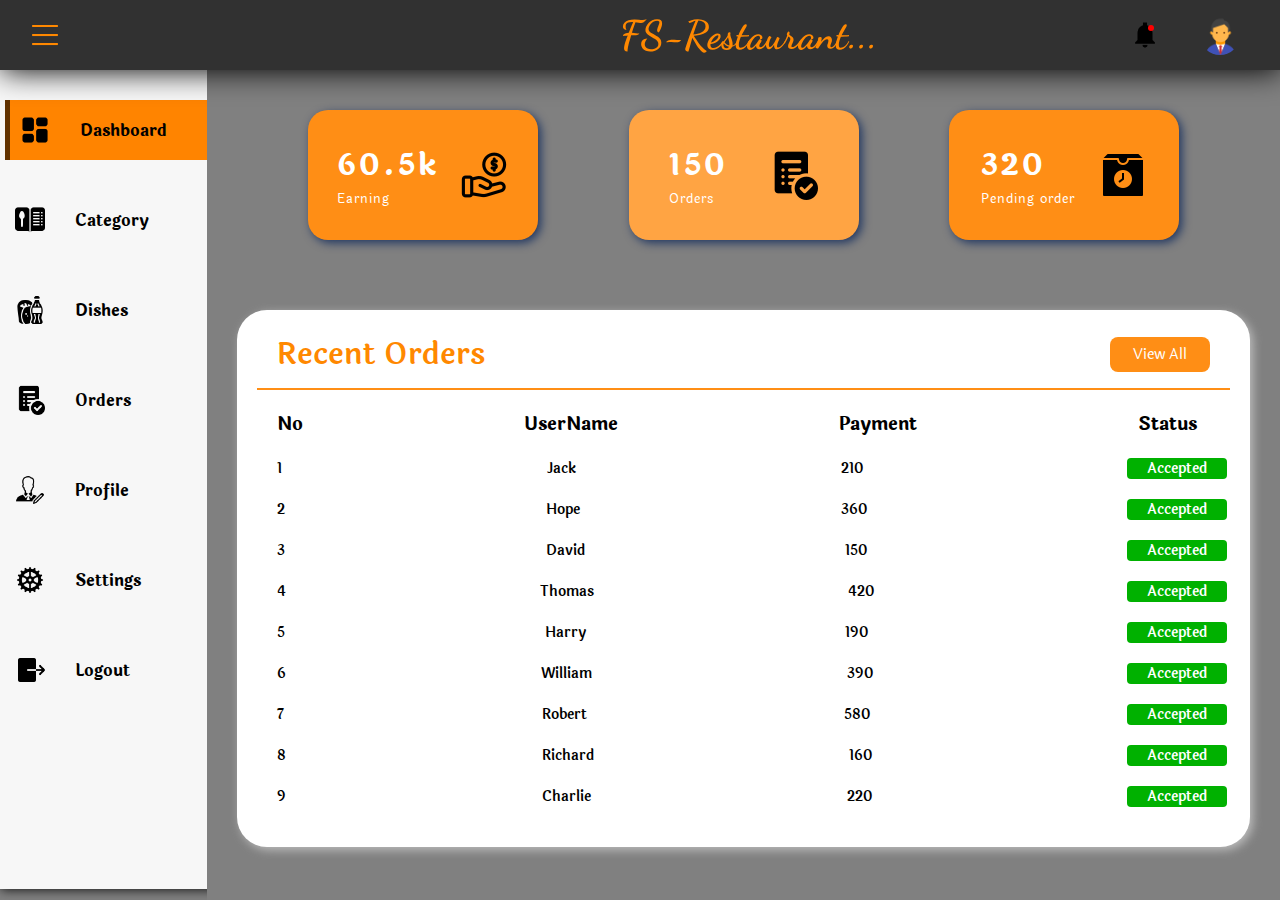
<file: admin panel/dashboard/index.html>
<!DOCTYPE html>
<html lang="en">

<head>
	<meta charset="UTF-8">
	<meta http-equiv="X-UA-Compatible" content="IE=edge">
	<meta name="viewport" content="width=device-width, 
				initial-scale=1.0">
	<title>FS-Restaurant-Admin-dashboard-page</title>
	<link rel="icon" href="../../images/cutlery.png">
	<link rel="stylesheet" href="style.css">
</head>

<body>
	<!-- for header part -->
	<header>
		<div class="logo">
			<img src="../../images/icons/icons8-menu-50.png" class="icon menuicon"  alt="menu-icon">
			<div class="logoname">FS-Restaurant...</div>
		</div>
		<div class="message">
			<div class="circle"></div>
			<img src="../../images/icons/icons8-bell-50.png" class="icon" alt="">
			<div class="dp">
				<img src="../../images/icons/icons8-administrator-male-50.png" class="dpicon" alt="dp">
			</div>
		</div>

	</header>

	<div class="main-container">
		<div class="nav-container">
			<nav class="nav">
				<div class="nav-upper-options">
					<div class="nav-option option1">
						<h3>
							<a href="../dashboard/index.html" id="Dashboard">
						<img src="../../images/icons/icons8-dashboard-layout-50.png" class="nav-img" alt="dashboard">
								Dashboard
							</a> 
						</h3>
					</div>

					<div class="nav-option option2">
						<h3>
							<a href="../Category/index.html" id="Category">
						<img src="../../images/icons/icons8-restaurant-menu-50.png" class="nav-img" alt="report">
						Category
							</a>
						</h3>
					</div>

					<div class="nav-option option3">
						<h3>
							<a href="../dishes/index.html" id="Dishes">
						<img src="../../images/icons/icons8-street-food-50.png" class="nav-img" alt="articles">
								Dishes
							</a>
						</h3>
					</div>

					<div class="nav-option option3">
						<h3>
							<a href="" id="Orders">
						<img src="../../images/icons/icons8-order-50.png" class="nav-img" alt="articles">
								Orders
							</a>
						</h3>
					</div>

					<div class="nav-option option4">
						<h3>
							<a href="" id="Profile">
						<img src="../../images/icons/icons8-edit-account-50.png" class="nav-img" alt="blog">
								Profile
							</a>
						</h3>
					</div>

					<div class="nav-option option5">
						<h3> 
							<a href="" id="settings">
						<img src="../../images/icons/icons8-setting-50.png" class="nav-img" alt="settings">
								Settings
							</a> 
						</h3>
					</div>

					<div class="nav-option logout">
						<h3> 
							<a  id="Logout">
						<img src="../../images/icons/icons8-logout-50.png" class="nav-img" alt="logout">
								Logout
							</a>
						</h3>
					</div>

				</div>
			</nav>
		</div>

		<div class="main">
			<div class="box-container">
				<div class="box box1">
					<div class="text">
						<h2 class="topic-heading">60.5k</h2>
						<h2 class="topic">Earning</h2>
					</div>

					<img src="../../images/icons/icons8-earning-50.png" alt="Views">
				</div>

				<div class="box box2">
					<div class="text">
						<h2 class="topic-heading">150</h2>
						<h2 class="topic">Orders</h2>
					</div>

					<img src="../../images/icons/icons8-order-50.png" alt="likes">
				</div>

				<div class="box box3">
					<div class="text">
						<h2 class="topic-heading">320</h2>
						<h2 class="topic">Pending order</h2>
					</div>

					<img src="../../images/icons/icons8-data-pending-50.png" alt="comments">
				</div>
			</div>

			<div class="table">
				<div class="table-head">
					<h1 class="recent-order">Recent Orders</h1>
					<button class="view-all-orders">View All</button>
				</div>

				<div class="table-body">
					<div class="table-heading">
						<h3 class="tr">No</h3>
						<h3 class="tr">UserName</h3>
						<h3 class="tr">Payment</h3>
						<h3 class="tr">Status</h3>
					</div>

					<div class="table-data">
						<div class="item1">
							<h3 class="tr-td">1</h3>
							<h3 class="tr-td">Jack</h3>
							<h3 class="tr-td">210</h3>
							<h3 class="tr-td table-status">Accepted</h3>
						</div>

						<div class="item1">
							<h3 class="tr-td">2</h3>
							<h3 class="tr-td">Hope</h3>
							<h3 class="tr-td">360</h3>
							<h3 class="tr-td table-status">Accepted</h3>
						</div>

						<div class="item1">
							<h3 class="tr-td">3</h3>
							<h3 class="tr-td">David</h3>
							<h3 class="tr-td">150</h3>
							<h3 class="tr-td table-status">Accepted</h3>
						</div>

						<div class="item1">
							<h3 class="tr-td">4</h3>
							<h3 class="tr-td">Thomas</h3>
							<h3 class="tr-td">420</h3>
							<h3 class="tr-td table-status">Accepted</h3>
						</div>

						<div class="item1"> 
							<h3 class="tr-td">5</h3>
							<h3 class="tr-td">Harry</h3>
							<h3 class="tr-td">190</h3>
							<h3 class="tr-td table-status">Accepted</h3>
						</div>

						<div class="item1">  
							<h3 class="tr-td">6</h3>
							<h3 class="tr-td">William</h3>
							<h3 class="tr-td">390</h3>
							<h3 class="tr-td table-status">Accepted</h3>
						</div>

						<div class="item1">
							<h3 class="tr-td">7</h3>
							<h3 class="tr-td">Robert</h3>
							<h3 class="tr-td">580</h3>
							<h3 class="tr-td table-status">Accepted</h3>
						</div>

						<div class="item1">
							<h3 class="tr-td">8</h3>
							<h3 class="tr-td">Richard</h3>
							<h3 class="tr-td">160</h3>
							<h3 class="tr-td table-status">Accepted</h3>
						</div>

						<div class="item1">
							<h3 class="tr-td">9</h3>
							<h3 class="tr-td">Charlie</h3>
							<h3 class="tr-td">220</h3>
							<h3 class="tr-td table-status">Accepted</h3>
						</div>
					</div>
				</div>
			</div>
		</div>
	</div>

	<script src="./app.js"></script>
</body>

</html>
</file>
<file: admin panel/dashboard/style.css>
/* Main CSS Here */
@import url('https://fonts.googleapis.com/css2?family=Dancing+Script:wght@400..700&family=Laila:wght@300;400;500;600;700&display=swap');

* {
    margin: 0;
    padding: 0;
    box-sizing: border-box;
    font-family: "Laila", serif;
}

:root {
    --background-color1: rgba(0, 0, 0, 0.618);
    --background-color2: #ffffffef;
    --background-color3: #ededed;
    --background-color4: #434343ac;
    --font-color: rgb(255, 136, 0);
    --Border-color: rgb(255, 132, 0);
    --one-use-color: rgb(255, 142, 21);
    --two-use-color: rgb(255, 164, 67);
}

body {
    background-color: var(--background-color4);
    max-width: 100%;
    overflow-x: hidden;
}

header {
    height: 70px;
    width: 100vw;
    padding: 0 30px;
    background-color: var(--background-color1);
    position: fixed;
    z-index: 100;
    box-shadow: 1px 1px 30px rgb(0, 0, 0);
    display: flex;
    justify-content: space-between;
    align-items: center;
}


.logoname {
    font-size: 2.5em;
    font-weight: 800;
    font-family: "Dancing Script", cursive;
    color: var(--font-color);

}


.icon {
    height: 30px;
}

.menuicon {
    cursor: pointer;
    padding-right: 500px;
}

.message,
.logo {
    display: flex;
    align-items: center;
    justify-content: center;
}


.logo {
    gap: 60px;
}

.message {
    gap: 40px;
    position: relative;
    cursor: pointer;
}

.circle{
    height: 6px;
    width: 6px;
    position: absolute;
    background-color: red;
    border-radius: 50%;
    left: 18px;
    top: 10px;
    
}

.dp{
    height: 40px;
    width: 40px;
    background-color: --;
    border-radius: 50%;
    display: flex;
    align-items: center;
    justify-content: center;
    overflow: hidden;
    margin-right: 10px;
}


.dpicon {
    height: 45px;
}

.main-container {
    display: flex;
    width: 100vw;
    position: relative;
    top: 70px;
    z-index: 1;
}

.nav-container {
    height: calc(100vh - 70px);
    width: 250px;
    position: relative;
    overflow-y: scroll;
    overflow-x: hidden;
    transition: all 0.5s ease-in-out;
}
.nav-container::-webkit-scrollbar-thumb {
    background-image:
        linear-gradient(to bottom, rgba(255, 162, 0, 0.739), rgba(255, 162, 0, 0.705));
}

.nav-container::-webkit-scrollbar {
    width: 6px;
}

.nav-container::-webkit-scrollbar-track {
    background-color: #ffffff;
}

.nav{
    min-height: 91vh;
    width: 250px;
    background-color: var(--background-color2);
    position: absolute;
    top: 0px;
    left: 00;
    box-shadow: 1px 1px 10px rgba(0, 0, 0, 0.825);
    display: flex;
    flex-direction: column;
    justify-content: space-between;
    overflow: hidden;
    padding: 30px 0 20px 10px !important;
}

.navclose {
    width: 70px;
}

.nav-option {
    width: 250px;
    height: 60px;
    display: flex;
    align-items: center;
    padding: 0 30px 0 10px;
    gap: 20px !important;
    transition: all 0.1s ease-in-out;
}
.nav-upper-options a{
    display: flex;
    align-items: center;
    justify-content: center;
    text-decoration: none;
    color:black;
    font-size: 1rem;
    font-weight: bold;

}

.nav-option:hover {
    border-left: 5px solid #a2a2a2;
    background-color: #dadada;
    cursor: pointer;
}

.nav-img {
    height: 30px !important;
    padding-right: 30px !important;
}

.nav-upper-options {
    display: flex;
    flex-direction: column;
    align-items: center;
    gap: 30px;
}

.option1 {
    border-left: 5px solid var(--background-color1);
    background-color: var(--Border-color);
    cursor: pointer;
}

.option1:hover {
    border-left: 5px solid var(--background-color1);
    background-color: var(--Border-color);
}

.main{
    height: calc(100vh - 70px);
    width: 100%;
    overflow-y: scroll;
    overflow-x: hidden;
    padding: 40px 30px 30px 30px;
}

.main::-webkit-scrollbar-thumb {
    background-image:
        linear-gradient(to bottom, rgba(255, 136, 0), rgba(255, 136, 0));
}

.main::-webkit-scrollbar {
    width: 6px;
}

.main::-webkit-scrollbar-track {
    background-color: #ffffff;
}
.box-container {
    display: flex;
    justify-content: space-evenly;
    align-items: center;
    flex-wrap: wrap;
    gap: 20px;
}
.box {
    height: 130px;
    width: 230px;
    border-radius: 20px;
    box-shadow: 3px 3px 10px rgba(0, 30, 87, 0.751);
    padding: 20px;
    display: flex;
    align-items: center;
    justify-content: space-around;
    cursor: pointer;
    transition: transform 0.3s ease-in-out;
}

.box:hover {
    transform: scale(1.08);
}

.box:nth-child(1) {
    background-color: var(--one-use-color);
}

.box:nth-child(2) {
    background-color: var(--two-use-color);
}

.box:nth-child(3) {
    background-color: var(--one-use-color);
}

.box:nth-child(4) {
    background-color: var(--two-use-color);
}

.box img {
    height: 50px;
}

.box .text {
    color: white;
}

.topic {
    font-size: 13px;
    font-weight: 400;
    letter-spacing: 1px;
}

.topic-heading {
    font-size: 30px;
    letter-spacing: 3px;
}

.table{
    min-height: 300px;
    max-width: 1030px;
    margin: 70px auto 0px auto;
    background-color: #ffffff;
    border-radius: 30px;
    box-shadow: 3px 3px 10px rgb(188, 188, 188);
    padding: 0px 20px 20px 20px;
}

.table-head{
    height: 80px;
    width: 100%;
    display: flex;
    align-items: center;
    justify-content: space-between;
    padding: 20px 20px 10px 20px;
    border-bottom: 2px solid var(--one-use-color);
}

.recent-order {
    font-size: 30px;
    font-weight: 600;
    color: var(--font-color);
}

.view-all-orders{
    height: 35px;
    width: 100px;
    border-radius: 8px;
    background-color: var(--one-use-color);
    color: white;
    font-size: 15px;
    border: none;
    cursor: pointer;
}

.table-body{
    max-width: 1060px;
    overflow-x: auto;
    padding: 20px;
}

.table-heading{
    width: 920px;
    display: flex;
    justify-content: space-between;
    align-items: center;
}
.item1{
    width: 950px;
    display: flex;
    justify-content: space-between;
    align-items: center;

}

.tr{
    font-weight: 800;
    font-size: 18px;
    letter-spacing: 0px;
}

/* .table-data {
    margin-top: 15px;
} */

.item1{
    margin-top: 20px;
}

.tr-td {
    font-size: 14px;
    letter-spacing: 0px;
    font-weight: 600;
}

.table-status {
    width: 100px;
    text-align: center;
    background-color: rgb(0, 177, 0);
    color: white;
    border-radius: 4px;
}


/* Responsive CSS Here */

@media screen and (max-width: 1135px) {

    .menuiocn {
        padding-right: 400px;
    }


}

@media screen and (max-width: 950px) {
    .nav-img {
        height: 25px;
    }

    .nav-option {
        gap: 30px;
    }

    .nav-option h3 {
        font-size: 15px;
    }

    .report-topic-heading,
    .item1,
    .items {
        width: 800px;
    }

    .menuicon {
        padding-right: 400px;
    }
}
@media screen and (max-width:925px) {
    .menuicon {
        padding-right: 300px;
    }
}

@media screen and (max-width: 850px) {
    .nav-img {
        height: 30px;
    }

    .nav-option {
        gap: 30px;
    }

    .nav-option h3 {
        font-size: 20px;
    }

    .report-topic-heading,
    .item1,
    .items {
        width: 700px;
    }

    .navcontainer {
        width: 100vw;
        position: absolute;
        transition: all 0.6s ease-in-out;
        top: 0;
        left: -100vw;
    }

    .nav {
        width: 100%;
        position: absolute;
    }

    .navclose {
        left: 00px;
    }

    .searchbar {
        display: none;
    }

    .main {
        padding: 40px 30px 30px 30px;
    }

    .searchbar2 {
        width: 100%;
        display: flex;
        margin: 0 0 40px 0;
        justify-content: center;
    }

    .searchbar2 input {
        width: 250px;
        height: 42px;
        border-radius: 50px 0 0 50px;
        background-color: var(--background-color3);
        padding: 0 20px;
        font-size: 15px;
        border: 2px solid var(--secondary-color);
    }

  

    .menuicon {
        padding-right: 200px;
    }
}
@media screen and (max-width: 725px) {
    .menuicon {
        padding-right: 150px;
    }
}
@media screen and (max-width: 665px) {
    .menuicon {
        padding-right: 100px;
    }
}
@media screen and (max-width: 605px) {
    .menuicon {
        padding-right: 50px;
    }
}
@media screen and (max-width: 560px) {
    .menuicon {
        padding-right: 25px;
    }
}

@media screen and (max-width: 490px) {
    .message {
        display: none;
    }

    .logo {
        width: 100%;
        justify-content: space-between;
    }

    /* .logo {
        font-size: 1.5em;
        margin-left: 250px;
    } */

    .menuicon {
        height: 25px;
    }

    .nav-img {
        height: 25px;
    }

    .nav-option {
        gap: 25px;
    }

    .nav-option h3 {
        font-size: 12px;
    }

    .nav-upper-options {
        gap: 15px;
    }

    .recent-Articles {
        font-size: 20px;
    }

    .report-topic-heading,
    .item1,
    .items {
        width: 550px;
    }
}

@media screen and (max-width: 400px) {
    /* .logo {
        font-size: 1em;
        margin-left: 200px;
    } */
    
    .recent-Articles {
        font-size: 17px;
    }

    .view {
        width: 60px;
        font-size: 10px;
        height: 27px;
    }

    .report-header {
        height: 60px;
        padding: 10px 10px 5px 10px;
    }

    .searchbtn img {
        height: 20px;
    }
}

@media screen and (max-width: 320px) {
    /* .logo {
        font-size: 0.7em;
        margin-left: 150px;
    } */
    
    .recent-Articles {
        font-size: 12px;
    }

    .view {
        width: 50px;
        font-size: 8px;
        height: 27px;
    }

    .report-header {
        height: 60px;
        padding: 10px 5px 5px 5px;
    }

    .t-op {
        font-size: 12px;
    }

    .t-op-nextlvl {
        font-size: 10px;
    }

    .report-topic-heading,
    .item1,
    .items {
        width: 300px;
    }

    .report-body {
        padding: 10px;
    }

    .label-tag {
        width: 70px;
    }

    .searchbtn {
        width: 40px;
    }

    .searchbar2 input {
        width: 180px;
    }
}
</file>
